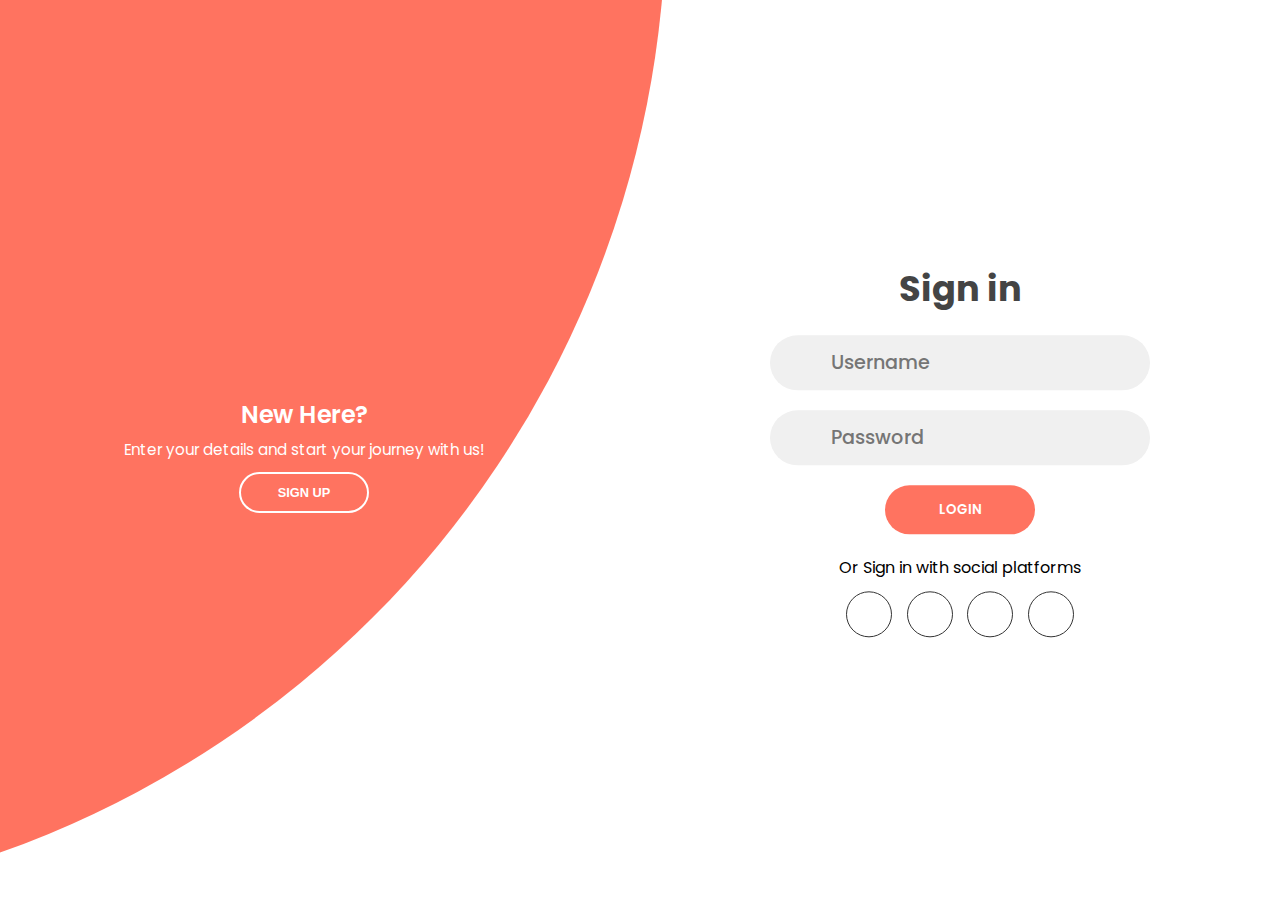
<file: login.html>
<!DOCTYPE html>
<html lang="en">

<head>
    <meta charset="UTF-8">
    <meta http-equiv="X-UA-Compatible" content="IE=edge">
    <meta name="viewport" content="width=device-width, initial-scale=1.0">
    <link rel="stylesheet" href="https://cdnjs.cloudflare.com/ajax/libs/font-awesome/6.2.0/css/all.min.css"
        integrity="sha512-xh6O/CkQoPOWDdYTDqeRdPCVd1SpvCA9XXcUnZS2FmJNp1coAFzvtCN9BmamE+4aHK8yyUHUSCcJHgXloTyT2A=="
        crossorigin="anonymous" referrerpolicy="no-referrer" />
    <title>Sign in and Sign up Form</title>
    <!-- Linking with css -->
    <link rel="stylesheet" href="styles2.css"/>
</head>

<body>
   
    <!-- Login Page -->
    <div class="page">
        <!-- form -->
        <div class="forms-page">
            <!-- Sign in form -->
            <div class="signin-signup">
                <form action="#" class="sign-in-form">
                    <!-- Title of the form -->
                    <h2 class="title">Sign in</h2>
                    <!-- User details -->
                    <div class="input-data">
                        <i class="fas fa-user"></i>
                        <input type="text" placeholder="Username" />
                    </div>
                    <div class="input-data">
                        <i class="fas fa-lock"></i>
                        <input type="password" placeholder="Password" />
                    </div>
                    <input type="submit" class="btn solid" value="login" />
                    <!-- Social Media handles -->
                    <p class="social-text">Or Sign in with social platforms</p>
                    <div class="social-media">
                        <a href="#" class="media-icon">
                            <i class="fab fa-facebook-f"></i>
                        </a>
                        <a href="#" class="media-icon">
                            <i class="fab fa-twitter"></i>
                        </a>
                        <a href="#" class="media-icon">
                            <i class="fab fa-google"></i>
                        </a>
                        <a href="#" class="media-icon">
                            <i class="fab fa-linkedin-in"></i>
                        </a>
                    </div>
                </form>
                <!-- Close of Sign in form -->
            </div>
            <!-- Sign up form -->
            <div class="signup-signup">
                <form action="#" class="sign-up-form">
                    <!-- Title of the form -->
                    <h2 class="title">Sign Up</h2>
                    <!-- User details -->
                    <div class="input-data">
                        <i class="fas fa-user"></i>
                        <input type="text" placeholder="Username" />
                    </div>
                    <div class="input-data">
                        <i class="fas fa-envelope"></i>
                        <input type="email" placeholder="Email" />
                    </div>
                    <div class="input-data">
                        <i class="fas fa-lock"></i>
                        <input type="password" placeholder="Password" />
                    </div>
                    <input type="submit" class="btn solid" value="login" />
                    <!-- Social Media handles -->
                    <p class="social-text">Or Sign Up with social platforms</p>
                    <div class="social-media">
                        <a href="#" class="media-icon">
                            <i class="fab fa-facebook-f"></i>
                        </a>
                        <a href="#" class="media-icon">
                            <i class="fab fa-twitter"></i>
                        </a>
                        <a href="#" class="media-icon">
                            <i class="fab fa-google"></i>
                        </a>
                        <a href="#" class="media-icon">
                            <i class="fab fa-linkedin-in"></i>
                        </a>
                    </div>
                </form>
                <!-- Close of Sign up form -->
            </div>
        </div>
        <!-- Display of Panels -->
        <div class="panels-page">
            <!-- Sign Up page in Left panel -->
            <div class="panel left-panel">
                <div class="info">
                    <h3>New Here?</h3>
                    <p>
                        Enter your details and start your journey with us!
                    </p>
                    <!-- Sign up button -->
                    <button class="btn transparent" id="sign-up-button">Sign Up</button>
                </div>
            </div>
            <!-- Sign in page in right panel -->
            <div class="panel right-panel">
                <div class="info">
                    <h3>One of us</h3>
                    <p>
                        Knowledge is that which liberates
                    </p>
                    <!-- Sign in button -->
                    <button class="btn transparent" id="sign-in-button">Sign In</button>
                </div>
            </div>
        </div>
    </div>
    <!-- Linking with Js -->
    <script src="app.js"></script>

</body>
</html>
</file>
<file: styles2.css>
@import url('https://fonts.googleapis.com/css2?family=Montserrat&family=Poppins:ital,wght@0,200;0,300;0,400;0,500;1,300&family=Ubuntu&display=swap');
*{
    margin:0;
    padding:0;
    box-sizing:border-box;
}

/* Body of the page */
body,input{
    font-family:'Poppins',sans-serif;
}

/* Login Page */
.page{
   position:relative;
   width:100%;
   background-color: white;
   min-height:100vh;
   overflow:hidden;
}

/* Form */
.forms-page{
    position:absolute;
    width:100%;
    height:100%;
    top:0;
    left:0;
}

.page::before{
    content: '';
    position: absolute;
    height: 2000px;
    width: 2000px;
    top: -10%;
    right: 48%;
    background-image: linear-gradient(-45deg,#FF7360 0%, #FF7360 100%);
    transform: translateY(-50%);
    border-radius: 50%;
    z-index: 6;
    transition: 1.8s ease-in-out;

}

/* login form */
form{
    display: flex;
    flex-direction: column;
    justify-content:center;
    align-items: center;
    padding:0 5rem;
    padding: 0 5rem;
    grid-column: 1 / 2;
    grid-row: 1 / 2;
    
} 

/* Title of the page */
.title{
    font-size: 2.2rem;
    color: #444;
    margin-bottom: 10px;
}

/* User data */
.input-data{
    max-width: 380px;
    width: 100%;
    height: 55px;
    background-color: #f0f0f0;
    margin: 10px 0;
    border-radius: 55px;
    display: grid;
    grid-template-columns: 15% 85%;
    padding: 0 0.4rem;
    position: relative;
}

/* For icons */
.input-data i{
    text-align: center;
    line-height: 55px;
    color: #acacac;
    font-size: 1.5rem;
}

/* For input */
.input-data input{
    background: none;
    outline: none;
    border: none;
    line-height: 1;
    font-weight: 600;
    font-size: 1.2rem;
    color: #333;

}

/* For placeholder */
.input-data input:placeholder-shown{
    color: #aaa;
    font-weight: 500;

}

/* Sign in and Sign up buttons */
.btn{
    width: 150px;
    height: 49px;
    outline: none;
    border: none;
    border-radius: 48px;
    background-color: #FF7360;
    color: white;
    text-transform: uppercase;
    font-weight: 600;
    margin: 10px 0;
    transition: all 0.5s;

}

/* Hover of Sign in and Sign up buttons */
.btn:hover{
    background-color: #fb5741;

}

/* For the paragraphs used */
.social-text{
    padding: 0.7rem 0;

}

/* Social media handles */
.social-media{
    display: flex;
    justify-content: center;

}

/* Social media icons */
.media-icon{
    height: 46px;
    width: 46px;
    border: 1px solid #333;
    margin: 0 0.45rem;
    display: flex;
    justify-content: center;
    align-items: center;
    text-decoration: none;
    color: #333;
    font-size: 1.3rem;
    border-radius: 50%;
    transition: all 0.5s;

}

/* Hover of Social media icons   */
.media-icon:hover{
    color: #FF7360;
    border-color: #FF7360;
}

/* Sign in  */
.signin-signup{
    position: absolute;
    top: 50%;
    left: 75%;
    transform: translate(-50%, -50%);
    display: grid;
    grid-template-columns: 1fr;
    z-index: 5;
}

/* Sign up */
.signup-signup{
    position: absolute;
    top: 50%;
    right: 40%;
    transform: translate(-50%, -50%);
    display: grid;
    grid-template-columns: 1fr;
    z-index: 5;
}

/* Sign in form */
form.sign-in-form{
    z-index: 2;
}

/* Sign up form */
form.sign-up-form{
    z-index:1;
    opacity: 0;
}

/* Display of panels */
.panels-page{
    position: absolute;
    width: 100%;
    height: 100%;
    top:0;
    left:0;
    display:grid;
    grid-template-columns: repeat(2,1fr);

}

/* For left and right panels */
.panel{
    display: flex;
    flex-direction: column;
    align-items: center;
    justify-content: center;
    text-align: center;
    z-index: 7;

}

/* Sign Up page in Left panel */
.left-panel{
    padding: 3rem 17% 2rem 12%;
    
}

/* Sign in page in right panel */
.right-panel{
    padding: 3rem 12% 2rem 17%;
    
}

/*Display of Information in the panel */
.panel .info{
    color: #fff;
    transition: 0.9s 0.6s ease-in-out;

}

/* Heading */
.panel h3{
    font-weight: 600;
    line-height: 1;
    font-size: 1.5rem;

}

/* Paragraph */
.panel p{
    font-size: 0.95rem;
    padding: 0.7rem 0;
}

/* For Sign up and Sign in buttons */
.btn.transparent{
    margin: 0;
    background: none;
    border: 2px solid #fff;
    width: 130px;
    height: 41px;
    font-weight: 600;
    font-size: 0.8rem;
}

/* Information in the right panel */
.right-panel .info
{
     transform: translateX(800px);
}

/* Animation */

.page.sign-up-mode::before{
    transform: translate(100%, -50%);
    right:52%;
}

.page.sign-up-mode .left-panel ,
.page.sign-up-mode .left-panel .info{
    transform: translate(-800px);
}

/* Animation of info in right panel */
.page.sign-up-mode .right-panel ,
.page.sign-up-mode .right-panel .info{
    transform: translateX(0%);
}

/* Animation in left panel */
.page.sign-up-mode .left-panel{
    pointer-events: none;

}

/* Animation in right panel */
.page.sign-up-mode .right-panel{
    pointer-events: all;

}

/* Animation in Sign in page */
.page.sign-up-mode .signin-signup{
    left: 25%;

}

/* Animation in sign in form */
.page.sign-up-mode form.sign-in-form{
    z-index: 1;
    opacity: 0;
}

/* Animation in sign up form */
.page.sign-up-mode form.sign-up-form{ 
    z-index: 2;
    opacity:1;

}
</file>
